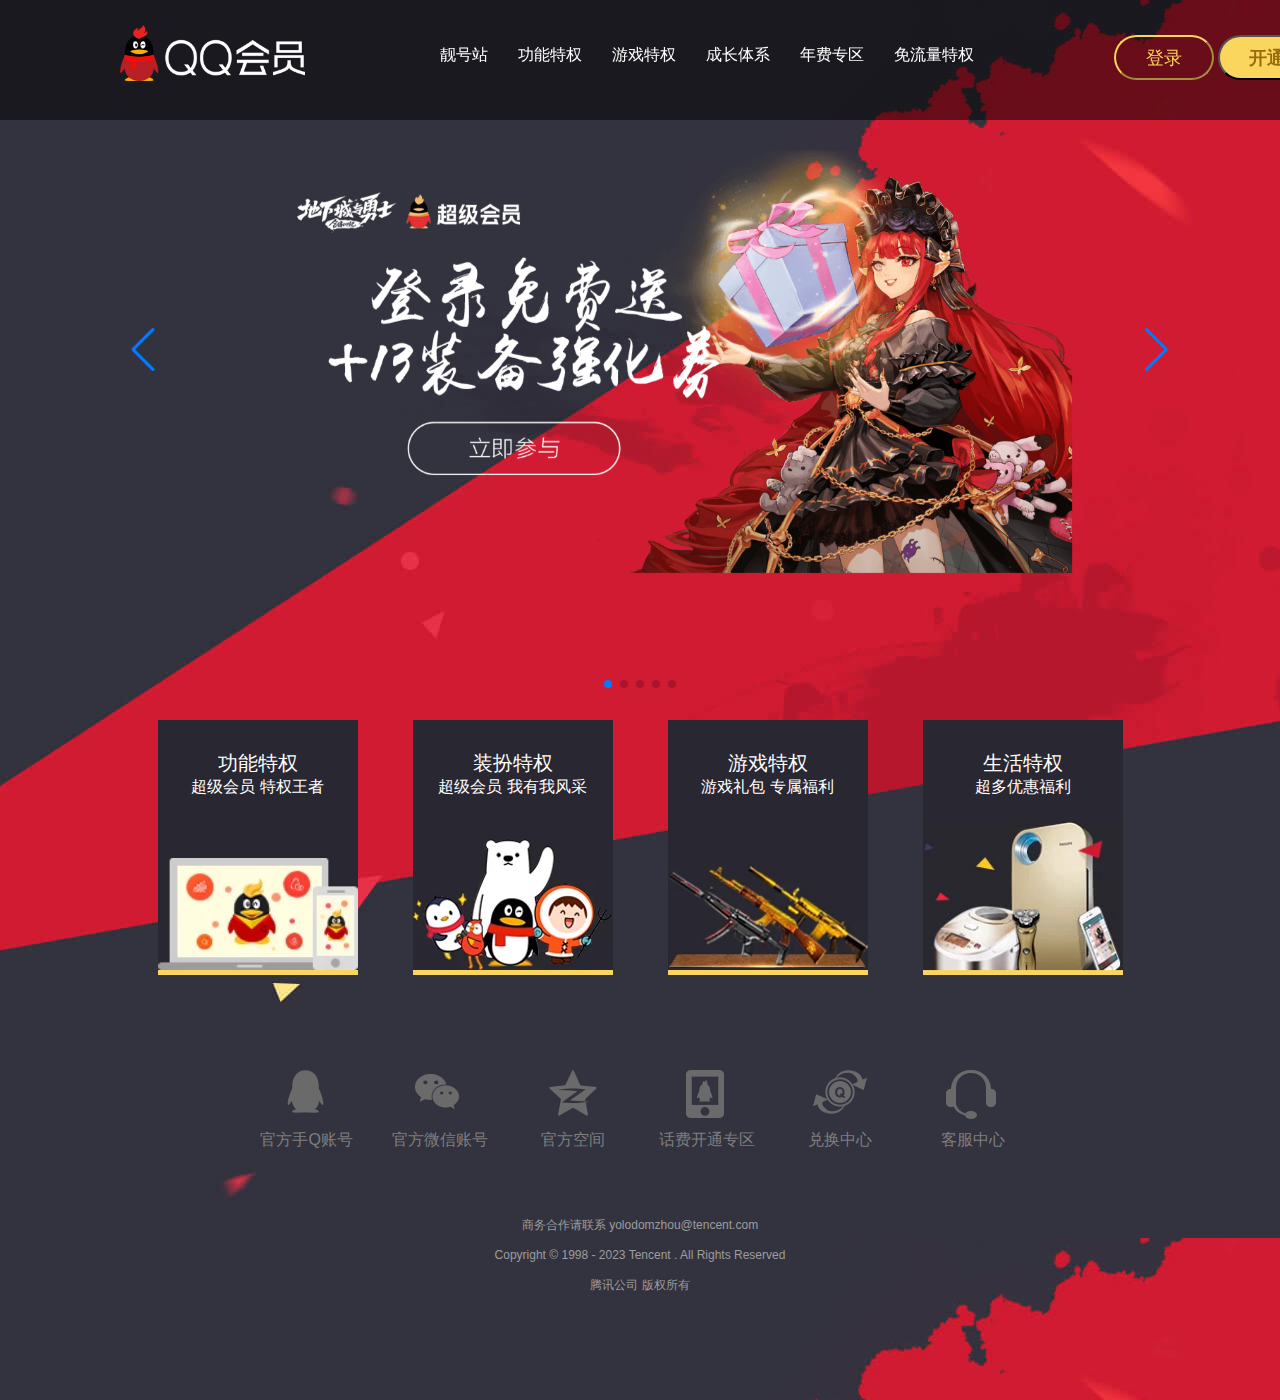
<file: jq22jianlimoban296202012160028/jianlimoban/qq会员/index.html>
<!DOCTYPE html>
<html lang="en">
<head>
    <meta charset="UTF-8">
    <meta name="viewport" content="width=device-width, initial-scale=1.0">
    <title>Document</title>
    <link rel="stylesheet" href="css/public.css">
    <link rel="stylesheet" href="css/style.css">
    <link rel="stylesheet" href="css/swiper-bundle.min.css">
    
</head>
<body  background="images/background.jpg"
     style="background-attachment: scroll;height: 1400px; ">
    <!--导航-->
    <div class="nav">
        <div class="logo">
            <img src="images/logo.png" width="185px">
        </div>    
   
     <ul class="nav1">
        <li><a href="#">靓号站</a></li>
        <li>
            <div class="box2">
                <a href="index2.html">功能特权</a>
                <div class="menu2">
                    <div class="box3">
                        <a href="index2.html">全部特权</a></div>
                    <div class="box4">
                        <a href="index2.html">分等级特权</a></div>
               </div>
            </div>
        </li>
        <li><a href="index3.html">游戏特权</a></li>
        <li>
            <div class="box2">
             <a href="#">成长体系</a>
              <div class="menu3">
                <div class="box5">
                    <a href="#">任务中心</a>
                </div>
                <div class="box6">
                    <a href="#">排名中心</a>                
                </div>
              </div>        
            </div>
        </li>
        <li><a href="#">年费专区</a></li>
        <li><a href="#">免流量特权</a></li>
     </ul>
     <button class="myBtn" type="button">登录</button>
     <button class="myBtn1" type="button">开通超级会员</button>

    </div>
    <!--导航end-->

    <!--图片轮播-->
     <div class="swiper">
        <div class="swiper-wrapper">
            <div class="swiper-slide">
                <img src="images/lun1.png"width="65%">
            </div>
            <div class="swiper-slide">
                <img src="images/lun2.png"width="65%">
            </div>
            <div class="swiper-slide">
                <img src="images/lun3.png"width="65%">
            </div>
            <div class="swiper-slide">
                <img src="images/lun4.png"width="65%">
            </div>
            <div class="swiper-slide">
                <img src="images/lun5.png"width="65%">
            </div>
        </div>
        <!-- 如果需要分页器 -->
        <div class="swiper-pagination"></div>
        
        <!-- 如果需要导航按钮 -->
        <div class="swiper-button-prev"></div>
        <div class="swiper-button-next"></div>
    </div>
    <script src="js/swiper-bundle.min.js"></script>
    <script>        
        var mySwiper = new Swiper ('.swiper', {
          loop: true, // 循环模式选项
          
          // 如果需要分页器
          pagination: {
            el: '.swiper-pagination',
          },
          
          // 如果需要前进后退按钮
          navigation: {
            nextEl: '.swiper-button-next',
            prevEl: '.swiper-button-prev',
          },
          
        })        
        </script>
    <!--图片轮播end-->
    <!--图片列表-->
    <div class="pic">
        <div class="pic1">
            <a href="index2.html"><p>功能特权</p>
            <span>超级会员 特权王者</span>
            <div class="qe">
            <img src="images/zqxh3p7i.png" width="200px">
            </div></a>
        </div>
       <div class="pic1">
             <a href="index2.html"><p>装扮特权</p>
            <span>超级会员 我有我风采</span>
            <div class="qe1">
            <a href="#"><img src="images/n6m7bzcx.png"></a>
            </div></a>
        </div>
        <div class="pic1">
            <a href="index2.html"><p>游戏特权</p>
            <span>游戏礼包 专属福利</span>
            <div class="qe2">
            <a href="#"><img src="images/x9dv2re7.png" width="200px"></a>
            </div></a>
        </div>
        <div class="pic1">
            <a href="index2.html"><p>生活特权</p>
            <span>超多优惠福利</span>
            <div class="qe3">
            <a href="#"><img src="images/gp03hoiw.png" width="200px"></a>
            </div></a>
        </div>
    </div>
    <!--底部logo-->
    <div class="logo1">
        <div class="libox">
        <div class="libox1">
        <a href="#"><img src="images/111_03.png" ></a></div>
        <p>官方手Q账号</p>
        </div>

        <div class="libox">
        <div class="libox1"><a href="#"><img src="images/222_06.png"></a></div>
        <p>官方微信账号</p>
        </div>

        <div class="libox">
        <div class="libox1"><a href="#"><img src="images/555_12.png" ></a></div>
        <p>官方空间</p>
        </div>

        <div class="libox">
        <div class="libox1"><a href="#"><img src="images/44_12.png" ></a></div>
        <p>话费开通专区</p>
        </div>

        <div class="libox">
        <div class="libox1"><a href="#"><img src="images/333_08.png"></a></div>
        <p>兑换中心</p>
        </div>

        <div class="libox">
        <div class="libox1"><a href="#"><img src="images/666_16.png" ></a></div>
        <p>客服中心</p>
        </div>
    </div>
    <!--底部logo end-->
    <!--footer-->
    <div class="footer">
        商务合作请联系 yolodomzhou@tencent.com
        <p>
            Copyright © 1998 - 2023 Tencent . All Rights Reserved
        </p>
        <p>
            腾讯公司 版权所有
        </p>
    </div>
</body>
</html>
</file>
<file: jq22jianlimoban296202012160028/jianlimoban/qq会员/css/public.css>
*{
    margin: 0;
    padding: 0;
}
body{
    font-family: Arial, Verdana, "Microsoft yahei", "Pingfang SC", Simsun;
}
a{
    text-decoration: none;
}
ul,li,ol{
    list-style: none;
}
.clears{
    clear: both;
    height: 0;
    overflow: hidden;
    font-size: 0;
    line-height: 0;
}
</file>
<file: jq22jianlimoban296202012160028/jianlimoban/qq会员/css/style.css>
.nav{
    background-color:rgba(0,0,0,0.5);
    width: 1500px;
    height: 120px;
    float:rihgt;
    position: fixed;
    top:0px;
    z-index: 999;
}
.logo{
    padding-left: 120px;
    float: left;
}
 
.nav1{
    padding-left: 430px;
}
.nav1>li{
    /* height: 75px; */
    float:left;
    font-size: 16px;
    overflow:hidden;
    transition: all 0.2s;
    padding-top: 45px;
    padding-left: 10px;
    padding-right: 20px;
    text-align:center;
}
.nav1 li a{
    color: #fff;
    transition: all 0.1s;
}
.nav1 li a:hover{
    color:rgb(254,65,65);
}
.myBtn{
    margin-left: 120px;
    margin-top: 35px;
    width: 100px;
    background: transparent;
    height: 45px;
    font-size: 16px;
    color:#fad65c;
    border-color:#fad65c;
    cursor: pointer;
    border-radius: 30px; 
    transition: all 0.1ms;
    font-size: 18px;
}
.myBtn:hover{
    background:rgb(255,231,139);
    color: rgb(152,107,13);
}

.myBtn1{
    height: 45px;
    width: 170px;
    background-color: #fad65c;
    color:rgb(152,107,13) ;
    cursor: pointer;
    border-radius: 30px; 
    transition: all 0.1ms;
    font-size: 18px;
    font-weight: bold;
}

.myBtn1:hover{
    background-color:rgb(255,231,139) ;
}
.menu2{
    padding-top: 8px;
    background-color:rgba(0,0,0,0.3) ;
    height: 30px;
    display: none;
    position: absolute;
    overflow: auto;
    margin-left: -520px;
    width: 1500px;
    transition: all 0.1ms;
}
.box2{
    height: 75px;
}

.box3{
    float: left;
    padding-left: 520px;
}
.box4{
    float: left;
    padding-left: 30px;
}
.box2:hover .menu2{
    display: block;
    transform:translateY(54px);
}
.menu3{
    padding-top: 8px;
    background-color:rgba(0,0,0,0.3) ;
    height: 30px;
    display: none;
    position: absolute;
    overflow: auto;
    margin-left: -700px;
    width: 1500px;
    transition: all 0.1ms;
}
.box2:hover .menu3{
    display: block;
    transform:translateY(54px);
}
.box5{
    float: left;
    margin-left: 700px;
}
.box6{
    float: left;
    padding-left: 30px;
}
.swiper{
    height: 700px;
    
}
.swiper-wrapper{
    margin-left: 240px;
    height: 850px;
}
.swiper-slide{
    padding-top: 150px;
}
.swiper-button-prev{
    padding-left: 120px;

}
.swiper-button-next{
    padding-right: 100px;
}

.pic{
    display: flex;
    margin-top: 20px;
    justify-content: space-around;
    width: 1020px;
    margin-left: auto;
    margin-right: auto;
    height: 250px;
    background-color:transparent;
}

.pic1{
    border-bottom:5px  solid #fad65c;
    color:#fff;
    width: 200px;
    background-color:rgb(41,39,49);
    height: 250px;
    text-align:center;
}
.qe{
    padding-top: 60px;
    transition: all 0.3s;
}
.pic1 p{
    color: #fff;
    padding-top: 30px;
    font-size: 20px;
}
.pic1 span{
    color: #fff;
    font-size: 16px;
}
.qe:hover{
    transform:translateY(-10px);
}
.qe1{
    padding-top: 40px;
    transition: all 0.3s;
}
.qe1:hover{
    transform:translateY(-10px);
}
.qe2{
    padding-top: 65px;
    transition: all 0.3s;
}
.qe2:hover{
    transform:translateY(-10px);
}
.qe3{
    padding-top: 22px;
    transition: all 0.3s;
}
.qe3:hover{
    transform:translateY(-10px);
}
.logo1{
    font-size: 16px;
    width: 800px;
    margin-left: auto;
    margin-right: auto;
    height: 170px;
    background-color:transparent;
    margin-top: 100px;
    display: flex;
    justify-content: space-around;
    text-align:center;
    color: rgb(126,126,126);
}
.libox1{
    width: 100px;
    height: 60px;
    background-color:transparent;
    transition: all 0.1ms;
    filter: grayscale(1.5) brightness(50%); 
}

.libox1:hover{
    filter: grayscale(0);
}
.footer{
    margin-top: -30px;
    font-size: 12px;
    color:rgb(157,157,157);
    text-align: center;
    width: 500px;
    margin-left: auto;
    margin-right: auto;
    line-height: 30px;
}
</file>
